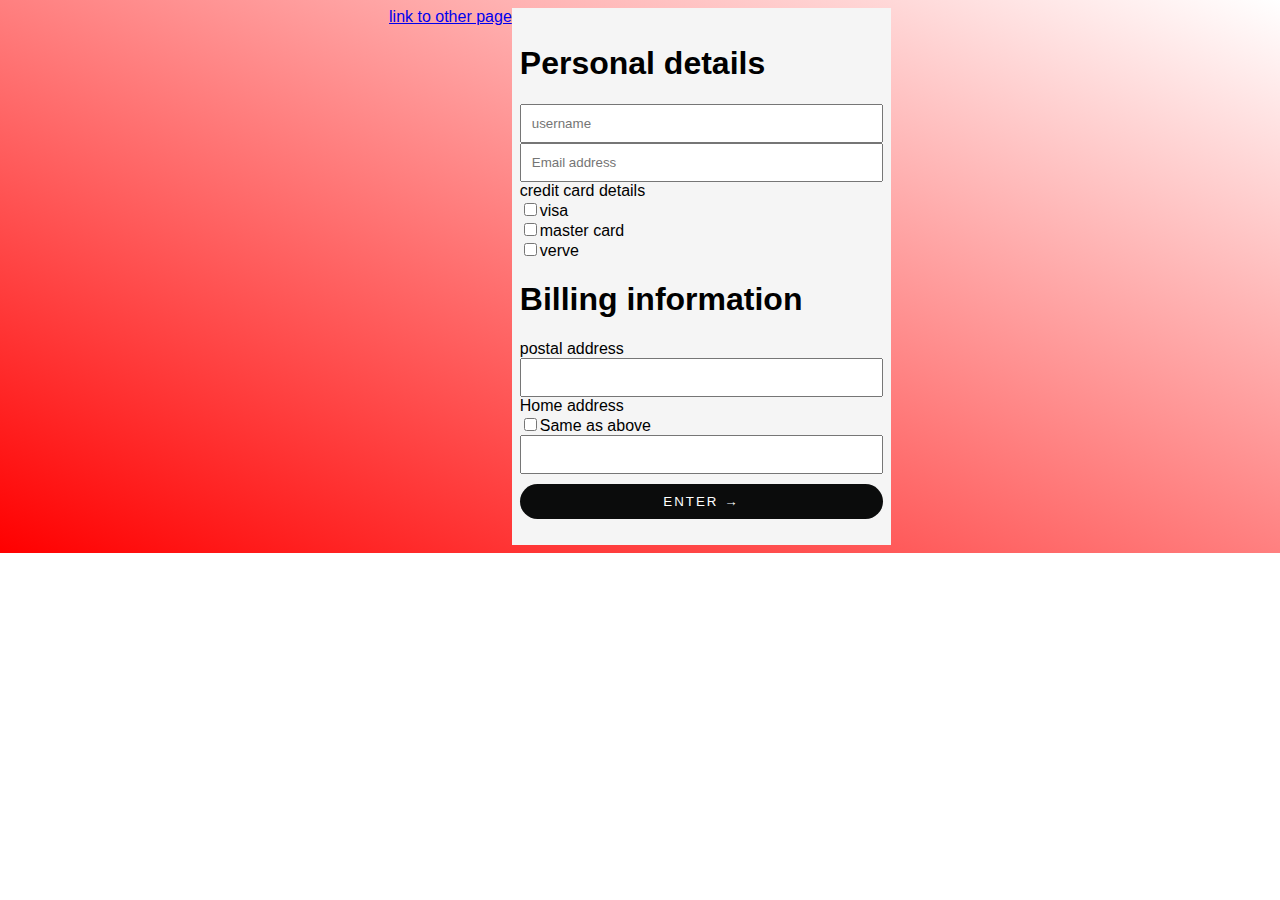
<file: index.html>
<!DOCTYPE html>
<html lang="en">
  <head>
    <meta charset="UTF-8" />
    <meta http-equiv="X-UA-Compatible" content="IE=edge" />
    <meta name="viewport" content="width=device-width, initial-scale=1.0" />
    <link rel="stylesheet" href="Beacon.css" />
    <title>Document</title>
  </head>
  <body>
    <a href="newForm/main.html">link to other page</a>
    <!-- Details -->
    <form class="Beacon">
      <h1>Personal details</h1>
      <div class="form-class"><input type="text" placeholder="username" /></div>
      <div class="form-class">
        <input type="text" placeholder="Email address" required />
      </div>
      <label for="">credit card details</label>
      <div class="form-class"><input type="checkbox" name="" id="" />visa</div>
      <div class="form-class">
        <input type="checkbox" name="" id="" />master card
      </div>
      <div class="form-class"><input type="checkbox" name="" id="" />verve</div>
      <h1>Billing information</h1>
      <label for="">postal address</label>
      <div class="form-class"><input type="text" name="" id="" /></div>
      <label for="">Home address</label><input type="checkbox" name="" id="" />Same
      as above
      <div class="form-class"><input type="text" /></div>
      <input type="submit" value="enter &#8594" />
      <div>
      </div>
    </form>
  </body>
</html>
</file>
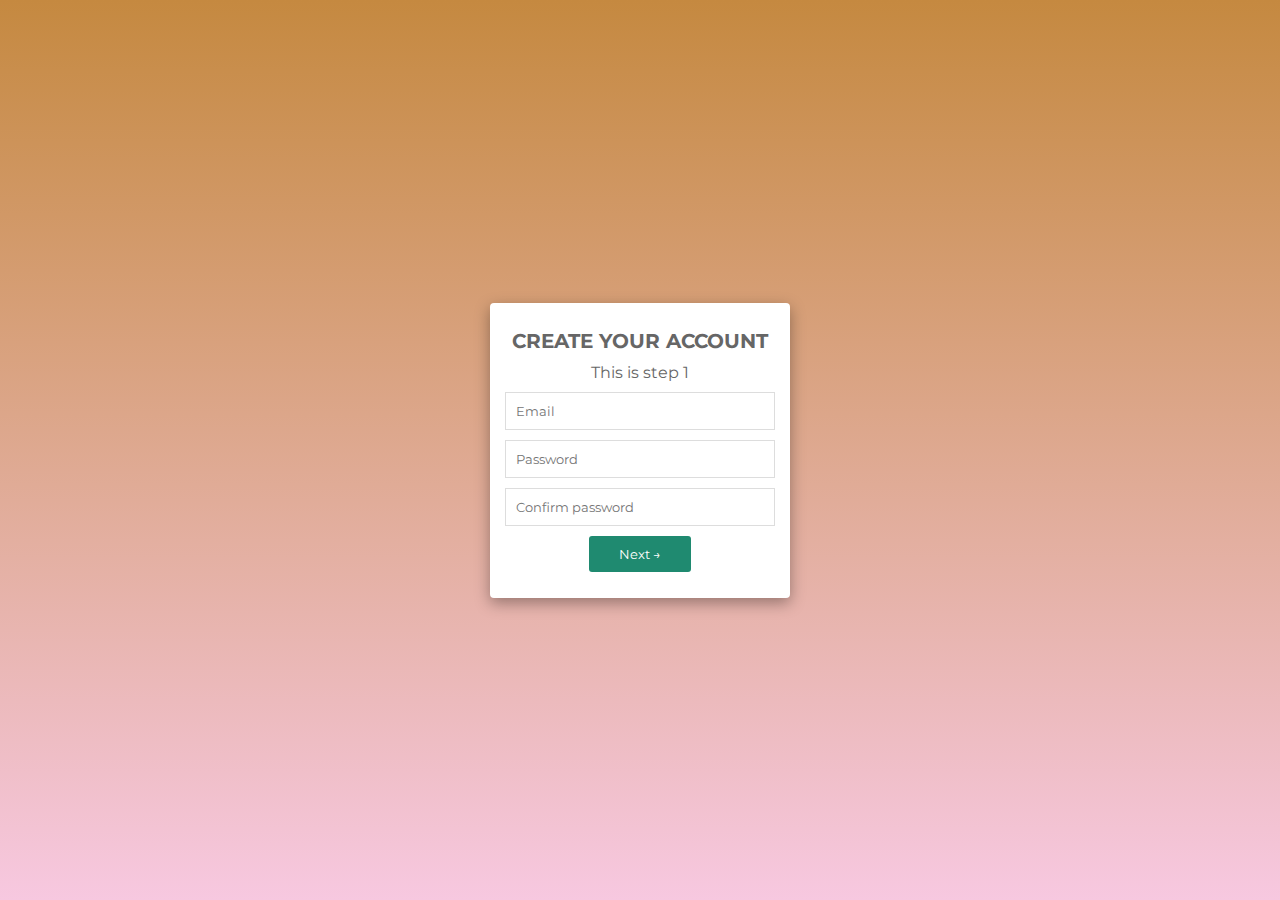
<file: newForm/main.html>
<!DOCTYPE html>
<html lang="en">
  <head>
    <meta charset="UTF-8" />
    <meta http-equiv="X-UA-Compatible" content="IE=edge" />
    <link rel="preconnect" href="https://fonts.googleapis.com" />
    <link rel="preconnect" href="https://fonts.gstatic.com" crossorigin />
    <link
      href="https://fonts.googleapis.com/css2?family=Montserrat&display=swap"
      rel="stylesheet"
    />
    <meta name="viewport" content="width=device-width, initial-scale=1.0" />
    <link rel="stylesheet" href="main.css" />

    <title>Beacon</title>
  </head>
  <body> 
    <form class="Parentform">
      <div class="form-class"><h1 class="h1">Create your account</h1></div>
      <div class="form-class"><p class="para">This is step 1</p></div>
      <div class="form-class">
        <input type="email" placeholder="Email" class="email" required/>
      </div>
      <div class="form-class">
        <input type="password" placeholder="Password" class="password" required/>
      </div>
      <div class="form-class">
        <input type="password" placeholder="Confirm password" class="password" required/>
      </div>
      <div class="form-class">
        <input type="submit" value="Next &#8594" class="submit" />
      </div>
    </form>
  </body>
</html>
</file>
<file: Beacon.css>
* {
  box-sizing: border-box;
  transition: all 0.3s ease-in;
}
body {
  display: flex;
  justify-content: center;
  font-family: "Segoe UI", Tahoma, Geneva, Verdana, sans-serif;
  background: linear-gradient(to top right, red, white);
  background-repeat: no-repeat;
}
label{
    display: block;
}
.Beacon {
  width: 30%;
  background-color: whitesmoke;
  padding: 1rem 0.5rem;
}
input[type="text"],
input[type="submit"] {
  width: 100%;
  padding: 10px;
  /* height: 50px; */
}
input[type="submit"] {
  background-color: rgb(11, 12, 12);
  color: white;
  margin: top right bottom left;
  margin: 10px 0 10px 0px;
  border: none;
  /* Making the corners round */
  border-radius: 45px;
  /* Changing the Text to upper case */
  text-transform: uppercase;
  /* Putting space between letters */
  letter-spacing: 2px;
  font-family: Arial, Helvetica, sans-serif;
  cursor: pointer;
}

input[type="submit"]:hover{
transform: scale(1.08);
background: crimson;
}
</file>
<file: newForm/main.css>
* {
  margin: 0;
  padding: 0;
  box-sizing: border-box;
  transition: all 0.3s ease-in-out;
}
body,
* {
  font-family: "Montserrat", sans-serif;
}
body {
  display: grid;
  place-items: center;
  background: rgb(197, 137, 64);
  background: linear-gradient(
    180deg,
    rgba(197, 137, 64, 1) 0%,
    rgba(247, 200, 224, 1) 100%
  );
  height: 100vh;
}
form {
  width: 300px;
  text-align: center;
  background-color: #fff;
  box-shadow: rgba(0, 0, 0, 0.35) 0px 5px 15px;
  border-radius: 4px;
  padding: 1rem 0.3rem;
}
.h1 {
  text-transform: uppercase;
  color: #666;
  font-size: 20px;
}
.para {
  color: #666;
}
.email,
.password {
  padding: 10px;
  border: 1px solid #ddd;
  width: 100%;
}
.form-class {
  margin: 10px;
}
.submit {
  background-color: #1f8a70;
  border: none;
  color: #fff;
  padding: 10px 30px;
  cursor: pointer;
  border-radius: 3px;
}
.submit:hover {
  background-color: #000;
  transform: scale(1.1);
}
</file>
